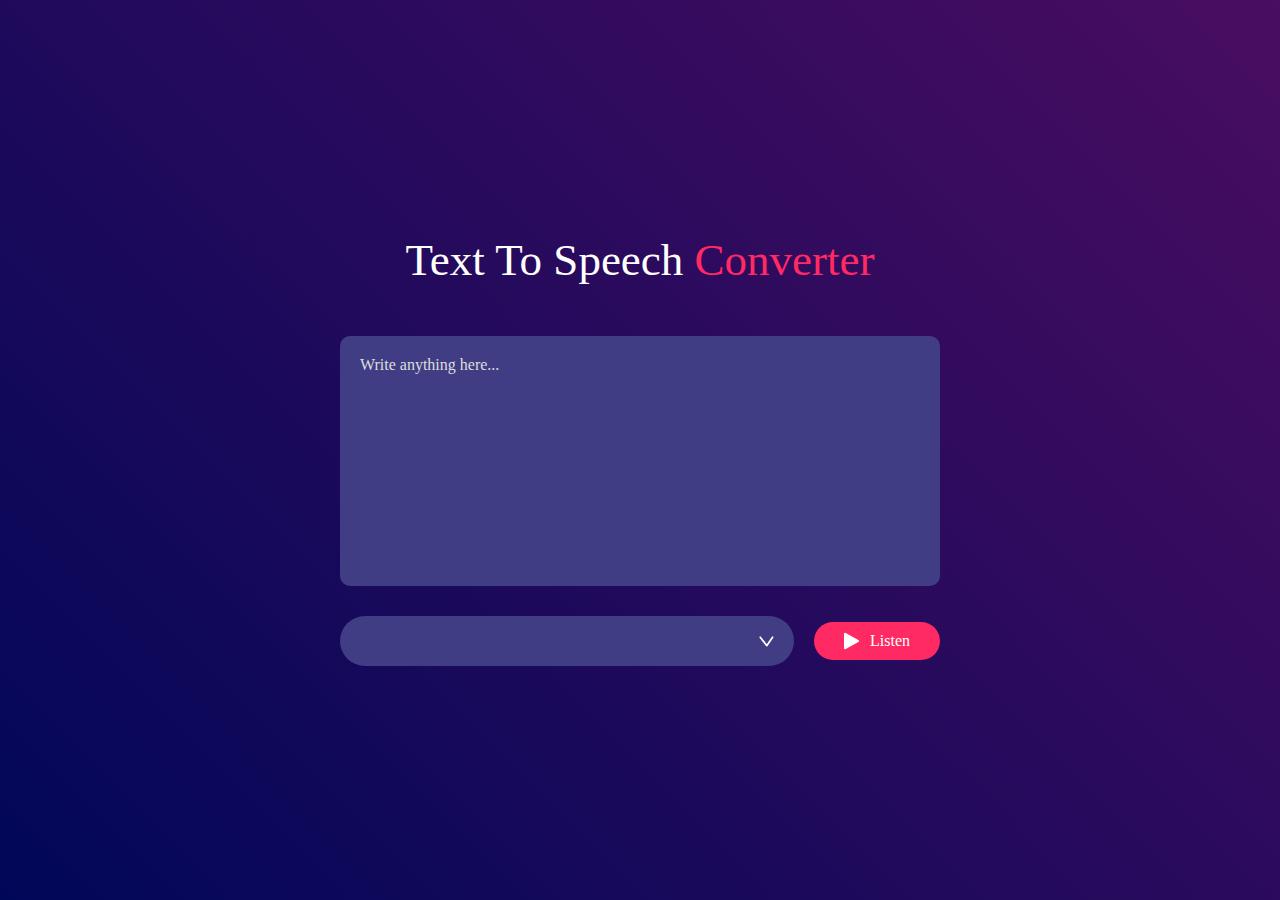
<file: index.html>
<!DOCTYPE html>
<html lang="en">
<head>
    <meta charset="UTF-8">
    <meta name="viewport" content="width=device-width, initial-scale=1.0">
    <link rel="icon" href="/icon1.jpeg" type="image/x-icon">
    <title>Text Coverter</title>
    <link rel ="stylesheet" href="style.css">
</head>
<body>
    <div class="hero">
        <h1>Text To Speech <span>Converter </span></h1>
        <textarea placeholder="Write anything here..."></textarea>
         <div class="row">
            <select></select>
            <button><img src="play.png">Listen</button>
         </div>
    </div>
    <script src="script.js"></script>
</body>
</html>
</file>
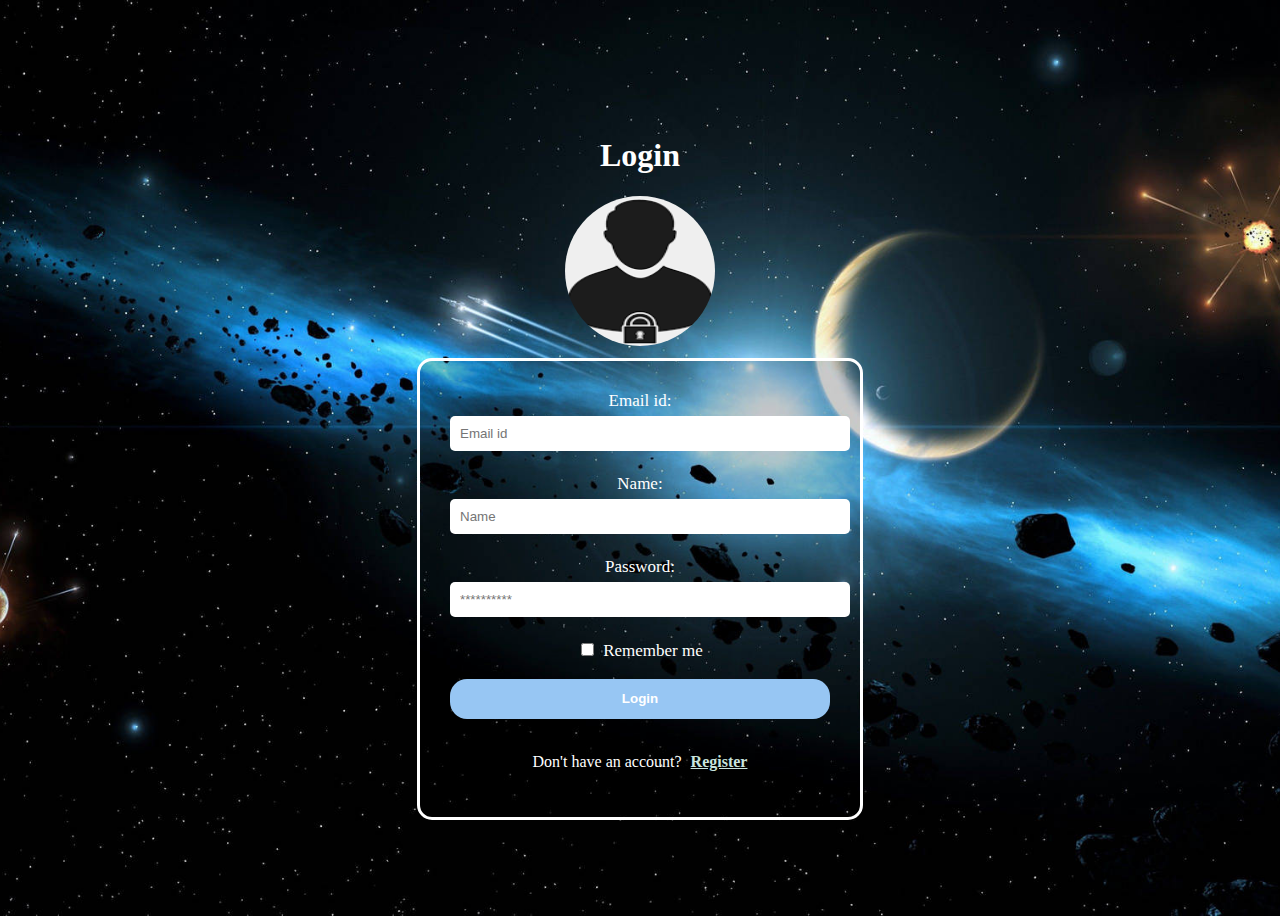
<file: login page.html>
<!DOCTYPE html>
<html lang="en">
<head>
    <meta charset="UTF-8">
    <meta name="viewport" content="width=device-width, initial-scale=1.0">
    <link rel="icon" href="/icon1.jpeg" type="image/x-icon">
    <link rel="stylesheet" type="text/css" href="login page.css">
    <title>Login</title>
</head>
<body>
    <div class="container">
        <h1>Login</h1>
        <img src="lock man.png" alt="User Icon">
        <div class="login">
            <form id="loginform" action="index.html">
                <label for="Email">Email id:</label><br>
                <input type="email" name="Email" id="username" placeholder="Email id" required><br><br>
                <label for="name">Name:</label><br>
                <input type="text" name="Name" id="email" placeholder="Name" required><br><br>
                <label for="password">Password:</label><br>
                <input type="password" name="password" id="password" placeholder="**********" required><br><br>
                <input type="checkbox" name="remember" id="remember">
                <label for="remember">Remember me</label><br><br>

                <button class="submit" id="btn">Login</button><br><br>

            </form>
            <p class="register-text">Don't have an account? <a href="registeration.html" class="register-link">Register</a></p>
        </div>
    </div>
    <script src="login page.js"></script>
     
</body>
</html>
</file>
<file: style.css>
*{
    margin: 0;
    padding: 0;
    font-family: 'Times New Roman', Times, serif;
    box-sizing:border-box;
}
.hero{
    width:100%;
    min-height: 100vh;
    background: linear-gradient(45deg, #010758, #490d61);
    display: flex;
    align-items: center;
    justify-content:center;
    flex-direction: column;
    color: #fff;
}
.hero h1{
    font-size: 45px;
    font-weight: 500;
    margin-top: -50ox;
    margin-bottom: 50px;
}
.hero h1 span{
    color: #ff2963;
}
textarea{
    width: 600px;
    height: 250px;
    background: #403d84;
    color: #fff;
    font-size: 15px;
    border: 0;
    outline:0;
    padding:20px;
    border-radius:10px;
    resize:none;
    margin-bottom:30px;
}
textarea::placeholder{
    font-size: 16px;
    color: #ddd;
}
.row{
    width:600px;
    display:flex;
    align-items: center;
    gap: 20px;
}
button{
    background: #ff2963;
    color:#fff;
    font-size: 16px;
    padding: 10px 30px;
    border-radius: 35px;
    border: 0;
    outline: 0;
    cursor: pointer;
    display: flex;
    align-items: center;
}
button img{
    width: 16px;
    margin-right: 10px;
}
select{
    flex:1;
    color: #fff;
    background: #403d84;
    height: 50px;
    padding: 0 20px;
    outline: 0;
    border: 0;
    border-radius: 35px;
    appearance: none;
    background-image: url(dropdown.png);
    background-repeat: no-repeat;
    background-size: 15px;
    background-position-x: calc(100% - 20px) ;
    background-position-y: 20px ;
}
</file>
<file: login page.css>
body {
    background: url(walpaper\ 4.jpg);
    background-size: cover;
    background-position: center;
}

.container {
    display: flex;
    flex-direction: column;
    align-items: center;
    justify-content: center;
    height: 100vh;
}

h1 {
    text-align: center;
    margin: 20px 0 -10px 0;
    padding: 20px;
    color: #ffffff;
}

img {
    width: 150px;
    height: 150px;
    border-radius: 100%;
    margin: 12px 0px 12px 0px;

}

.login {
    width: 380px;
    padding: 30px;
    background: #00000033;
    text-align: center;
    border-radius: 15px;
    border: 3px solid #ffffff; 
}

label {
    font-size: 17px;
    color: #ffffff; 
}

input[type="email"],
input[type="password"]{
    width: 100%;
    padding: 10px;
    border: none;
    border-radius: 5px;
    margin: 5px 0;
}

#remember {
    margin-right: 5px;
}

.submit {
    width: 100%;
    height: 40px;
    border:black;
    border-radius: 17px;
    background-color: #97c6f3;
    color: white;
    cursor: pointer;
    font-weight: bold;
}

.submit:hover {
    background-color: #7ec5ff;
}

.forgot-password,
.register-text {
    color: #ffffff; 
    text-decoration: none;
}

.register-link {
    color: #C9E4DE; 
    text-decoration: underline;
    font-weight: bold;
    margin-left: 5px;
}

.register-link:hover {
    text-decoration: none;
}
#email{
    width: 100%;
    padding: 10px;
    border: none;
    border-radius: 5px;
    margin: 5px 0;
}
</file>
